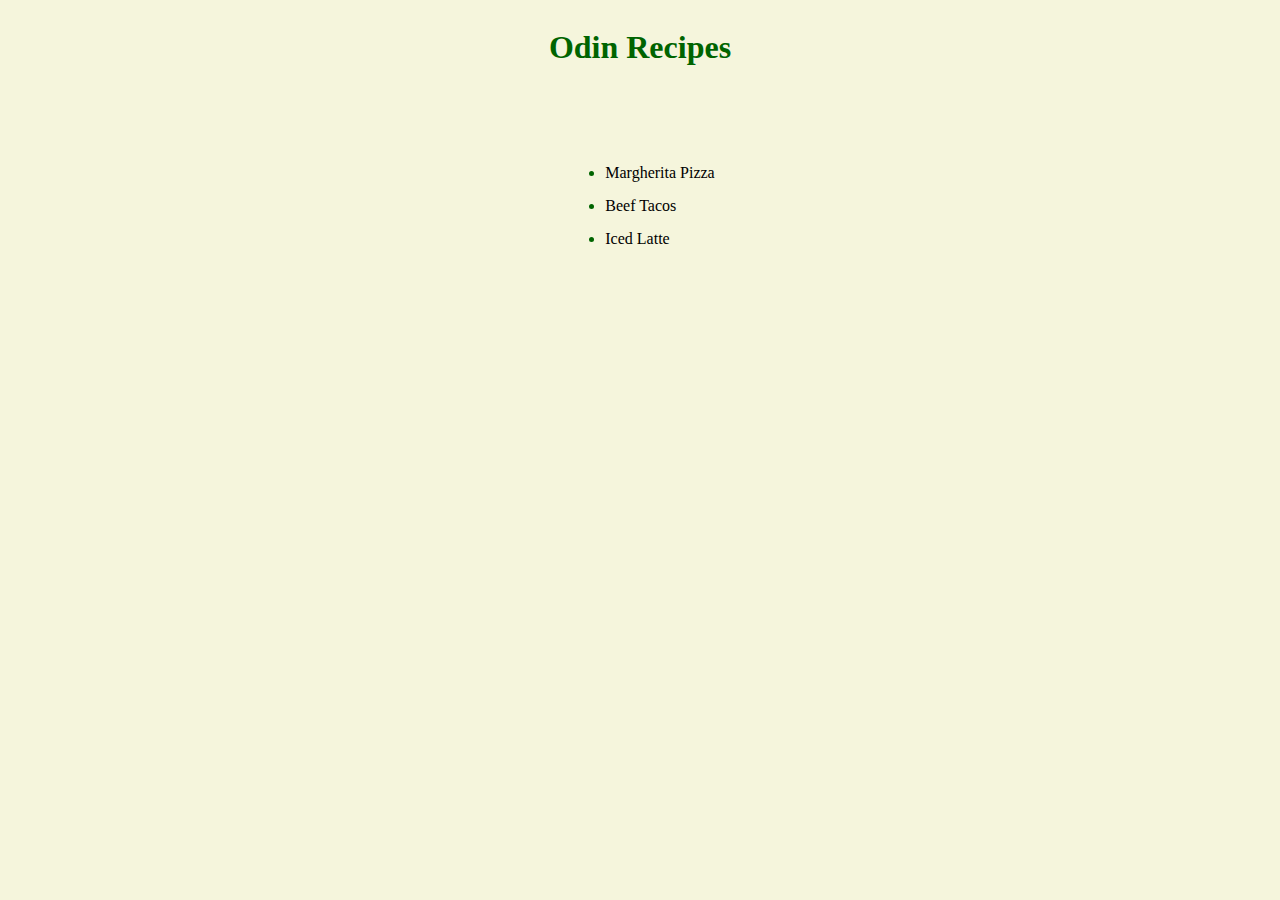
<file: index.html>
<!DOCTYPE html>
<html lang="en">
<head>
    <meta charset="UTF-8">
    <meta name="viewport" content="width=device-width, initial-scale=1.0">
    <title>Odin Recipes</title>
    <link rel="stylesheet" href="style.css">
</head>
<body>
    <h1>Odin Recipes</h1>
    <div class="recipe-list">
        <ul>
            <li><a href="recipes/margherita-pizza.html">Margherita Pizza</a></li>
            <li><a href="recipes/beef-tacos.html">Beef Tacos</a></li>
            <li><a href="recipes/iced-latte.html">Iced Latte</a></li>
        </ul>
    </div>
    
</body>
</html>
</file>
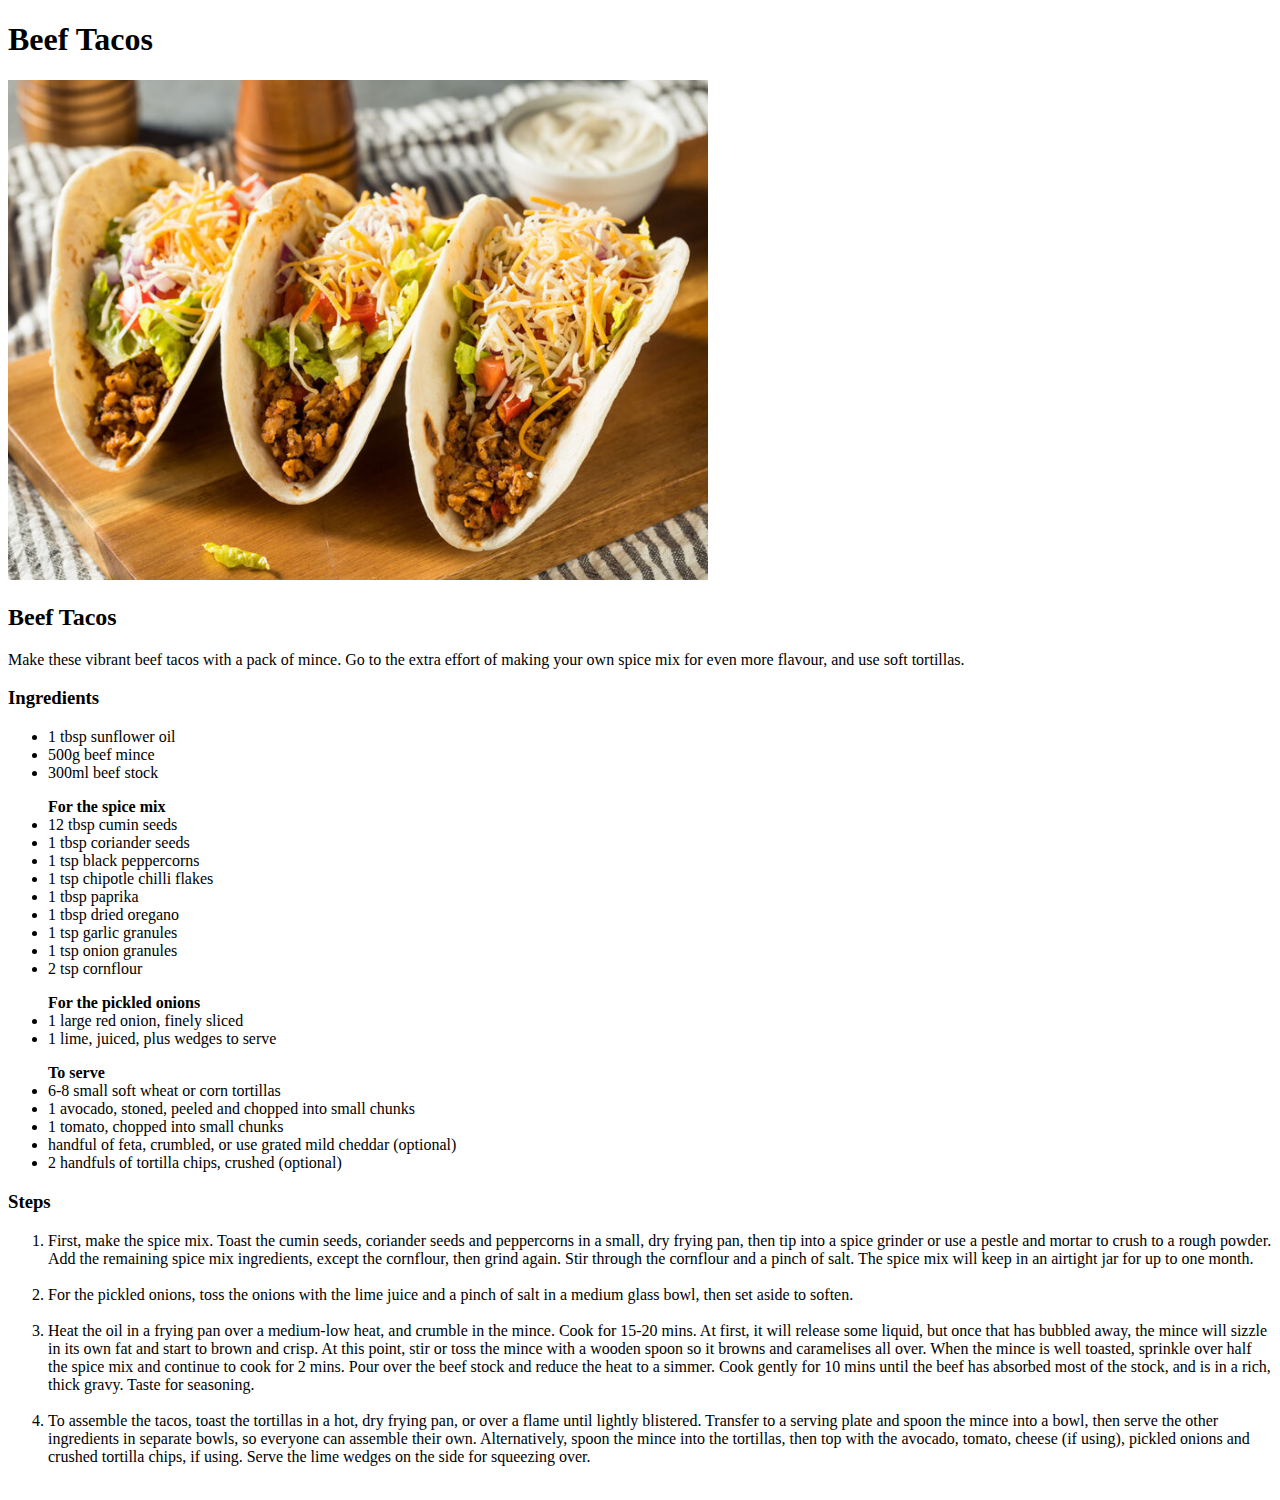
<file: recipes/beef-tacos.html>
<!DOCTYPE html>
<html lang="en">
<head>
    <meta charset="UTF-8">
    <meta name="viewport" content="width=device-width, initial-scale=1.0">
    <title>Beef Tacos Recipe</title>
</head>
<body>
    <h1>Beef Tacos</h1>
    <img src="../images/beef-tacos.jpg" alt="picture of beef tacos" height="500" width="700">

    <h2>Beef Tacos</h2>
    <p>Make these vibrant beef tacos with a pack of mince. Go to the extra effort of making your own spice mix for even more flavour, and use soft tortillas.</p>

    <h3>Ingredients</h3>
    <ul>
        <li>1 tbsp sunflower oil</li>
        <li>500g beef mince</li>
        <li>300ml beef stock</li>
    </ul>
    <ul><b>For the spice mix</b>
        <li>12 tbsp cumin seeds</li>
        <li>1 tbsp coriander seeds</li>
        <li>1 tsp black peppercorns</li>
        <li>1 tsp chipotle chilli flakes</li>
        <li>1 tbsp paprika</li>
        <li>1 tbsp dried oregano</li>
        <li>1 tsp garlic granules</li>
        <li>1 tsp onion granules</li>
        <li>2 tsp cornflour</li>
    </ul>
    <ul><b>For the pickled onions</b>
        <li>1 large red onion, finely sliced</li>
        <li>1 lime, juiced, plus wedges to serve</li>
    </ul>
    <ul><b>To serve</b>
        <li>6-8 small soft wheat or corn tortillas</li>
        <li>1 avocado, stoned, peeled and chopped into small chunks</li>
        <li>1 tomato, chopped into small chunks</li>
        <li>handful of feta, crumbled, or use grated mild cheddar (optional)</li>
        <li>2 handfuls of tortilla chips, crushed (optional)</li>
    </ul>

    <h3>Steps</h3>
    <ol>
        <li>First, make the spice mix. Toast the cumin seeds, coriander seeds and peppercorns in a small, dry frying pan, then tip into a spice grinder or use a pestle and mortar to crush to a rough powder. Add the remaining spice mix ingredients, except the cornflour, then grind again. Stir through the cornflour and a pinch of salt. The spice mix will keep in an airtight jar for up to one month.</li><br>
        <li>For the pickled onions, toss the onions with the lime juice and a pinch of salt in a medium glass bowl, then set aside to soften.</li><br>
        <li>Heat the oil in a frying pan over a medium-low heat, and crumble in the mince. Cook for 15-20 mins. At first, it will release some liquid, but once that has bubbled away, the mince will sizzle in its own fat and start to brown and crisp. At this point, stir or toss the mince with a wooden spoon so it browns and caramelises all over. When the mince is well toasted, sprinkle over half the spice mix and continue to cook for 2 mins. Pour over the beef stock and reduce the heat to a simmer. Cook gently for 10 mins until the beef has absorbed most of the stock, and is in a rich, thick gravy. Taste for seasoning.</li><br>
        <li>To assemble the tacos, toast the tortillas in a hot, dry frying pan, or over a flame until lightly blistered. Transfer to a serving plate and spoon the mince into a bowl, then serve the other ingredients in separate bowls, so everyone can assemble their own. Alternatively, spoon the mince into the tortillas, then top with the avocado, tomato, cheese (if using), pickled onions and crushed tortilla chips, if using. Serve the lime wedges on the side for squeezing over.</li><br>
    </ol>
</body>
</html>
</file>
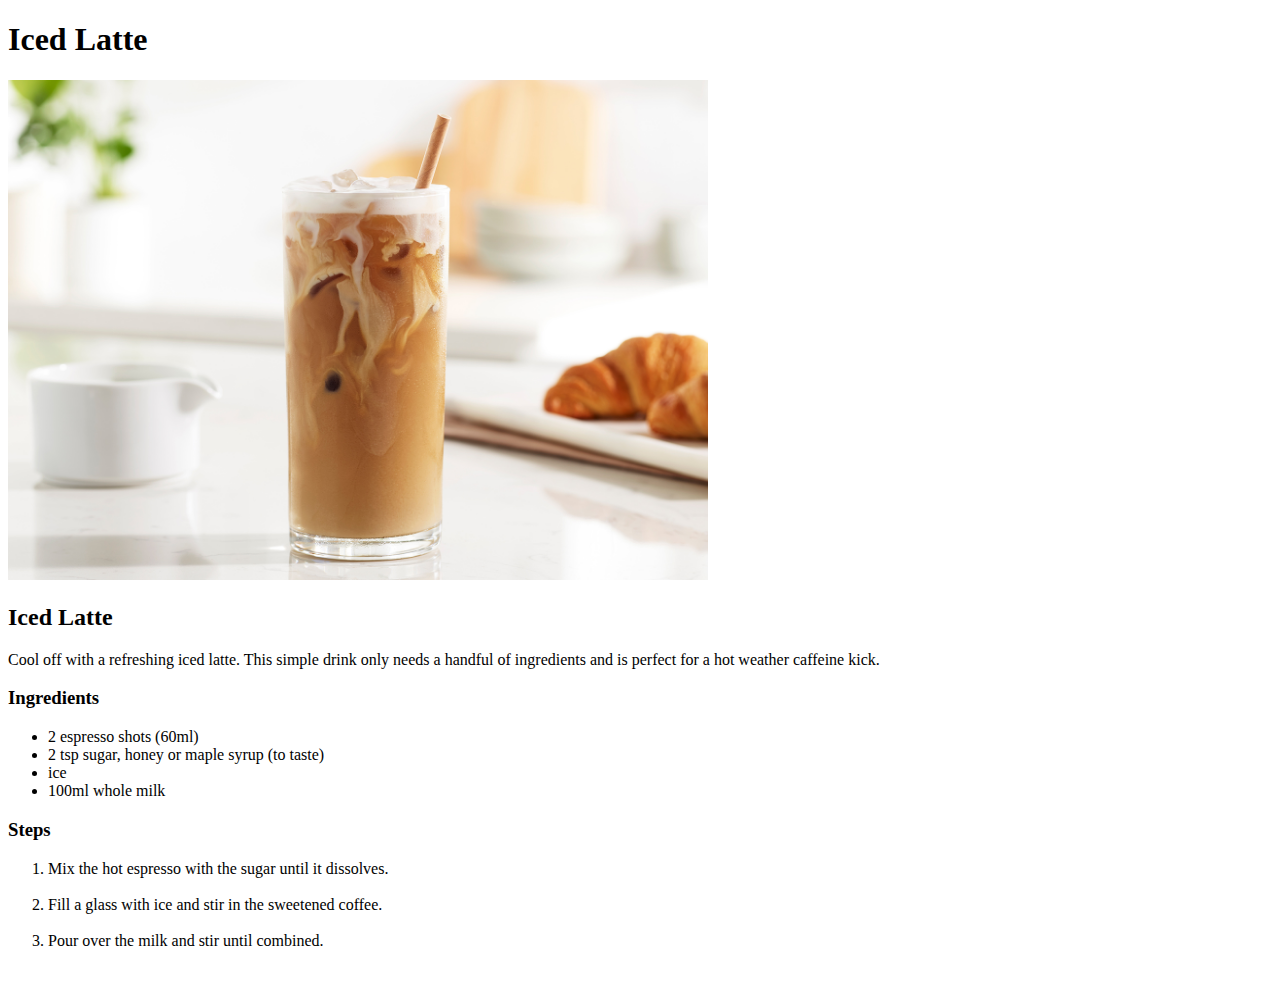
<file: recipes/iced-latte.html>
<!DOCTYPE html>
<html lang="en">
<head>
    <meta charset="UTF-8">
    <meta name="viewport" content="width=device-width, initial-scale=1.0">
    <title>Iced Latte Recipe</title>
</head>
<body>
    <h1>Iced Latte</h1>
    <img src="../images/iced-latte.jpg" alt="picture of iced latte" height="500" width="700">

    <h2>Iced Latte</h2>
    <p>Cool off with a refreshing iced latte. This simple drink only needs a handful of ingredients and is perfect for a hot weather caffeine kick.</p>

    <h3>Ingredients</h3>
    <ul>
        <li>2 espresso shots (60ml)</li>
        <li>2 tsp sugar, honey or maple syrup (to taste)</li>
        <li>ice</li>
        <li>100ml whole milk</li>
    </ul>

    <h3>Steps</h3>
    <ol>
        <li>Mix the hot espresso with the sugar until it dissolves.</li><br>
        <li>Fill a glass with ice and stir in the sweetened coffee.</li><br>
        <li>Pour over the milk and stir until combined.</li><br>
    </ol>
</body>
</html>
</file>
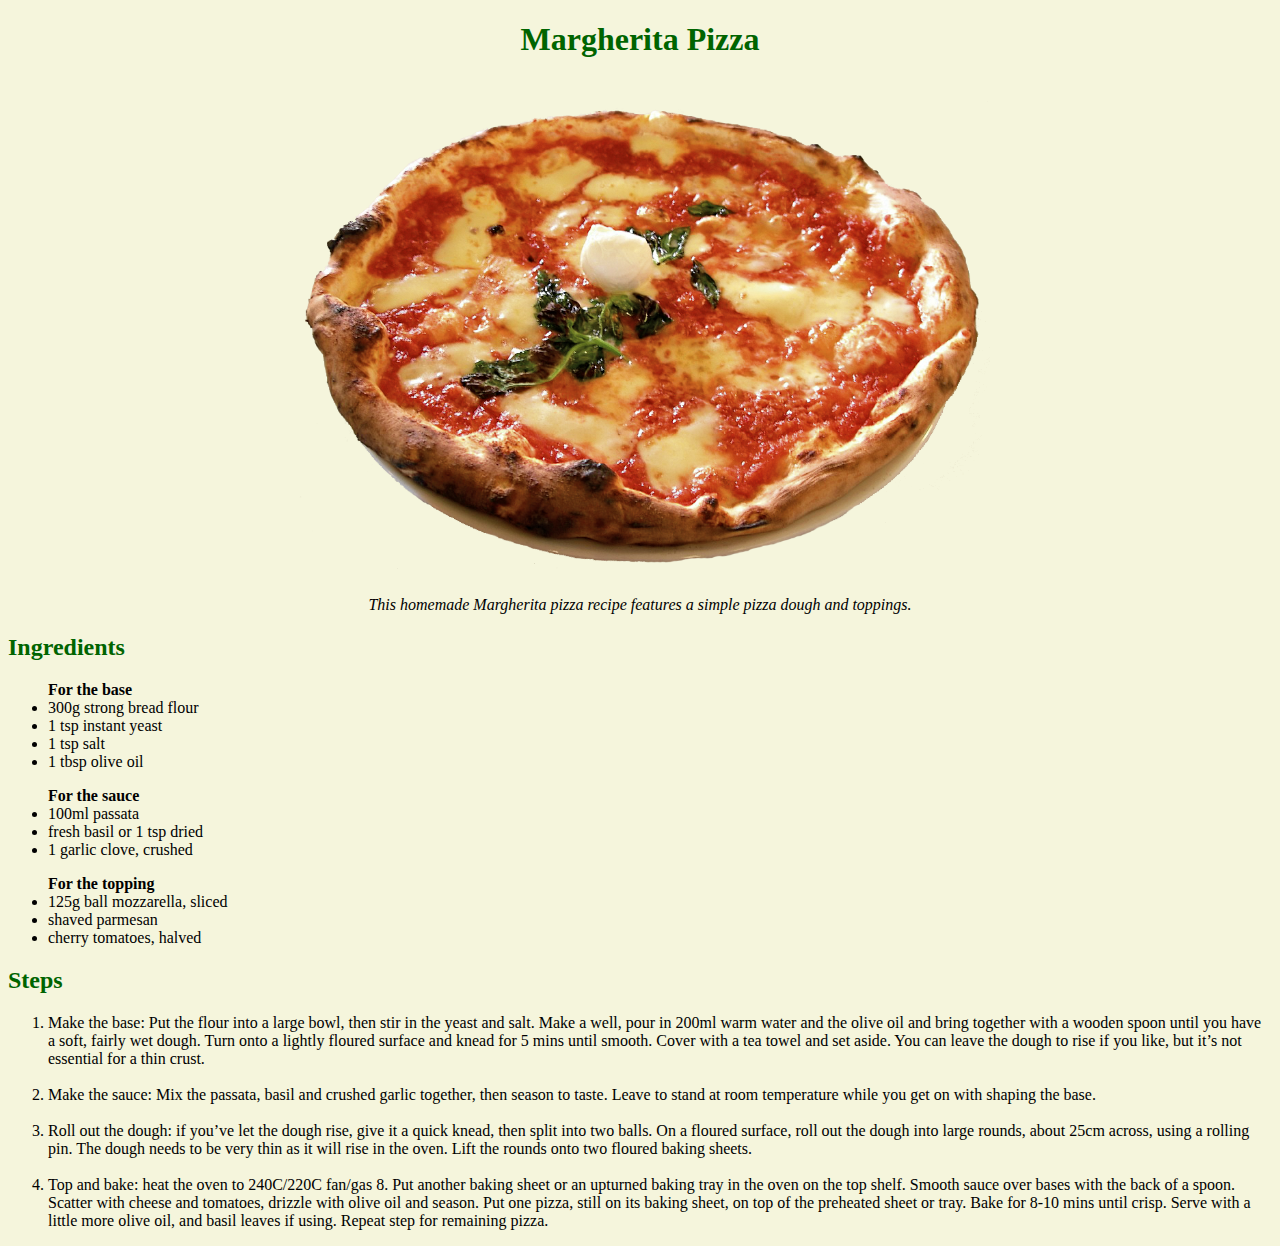
<file: recipes/margherita-pizza.html>
<!DOCTYPE html>
<html lang="en">
<head>
    <meta charset="UTF-8">
    <meta name="viewport" content="width=device-width, initial-scale=1.0">
    <title>Margherita Pizza Recipe</title>
    <link rel="stylesheet" href="../styles/margherita-pizza.css">
</head>
<body>
    <h1>Margherita Pizza</h1>
    <img src="../images/margherita-pizza.png" alt="picture of a margherita pizza" height="500" width="700">

    <p class="description">This homemade Margherita pizza recipe features a simple pizza dough and toppings.</p>

    <h2>Ingredients</h3>
    <ul><b>For the base</b>
        <li>300g strong bread flour</li>
        <li>1 tsp instant yeast</li>
        <li>1 tsp salt</li>
        <li>1 tbsp olive oil</li>
    </ul>
    <ul><b>For the sauce</b>
        <li>100ml passata</li>
        <li>fresh basil or 1 tsp dried</li>
        <li>1 garlic clove, crushed</li>
    </ul>
    <ul><b>For the topping</b>
        <li>125g ball mozzarella, sliced</li>
        <li>shaved parmesan</li>
        <li>cherry tomatoes, halved</li>
    </ul>

    <h2>Steps</h3>
    <ol>
        <li>Make the base: Put the flour into a large bowl, then stir in the yeast and salt. Make a well, pour in 200ml warm water and the olive oil and bring together with a wooden spoon until you have a soft, fairly wet dough. Turn onto a lightly floured surface and knead for 5 mins until smooth. Cover with a tea towel and set aside. You can leave the dough to rise if you like, but it’s not essential for a thin crust.</li><br>
        <li>Make the sauce: Mix the passata, basil and crushed garlic together, then season to taste. Leave to stand at room temperature while you get on with shaping the base.</li><br>
        <li>Roll out the dough: if you’ve let the dough rise, give it a quick knead, then split into two balls. On a floured surface, roll out the dough into large rounds, about 25cm across, using a rolling pin. The dough needs to be very thin as it will rise in the oven. Lift the rounds onto two floured baking sheets.</li><br>
        <li>Top and bake: heat the oven to 240C/220C fan/gas 8. Put another baking sheet or an upturned baking tray in the oven on the top shelf. Smooth sauce over bases with the back of a spoon. Scatter with cheese and tomatoes, drizzle with olive oil and season. Put one pizza, still on its baking sheet, on top of the preheated sheet or tray. Bake for 8-10 mins until crisp. Serve with a little more olive oil, and basil leaves if using. Repeat step for remaining pizza.</li>
    </ol>
</body>
</html>
</file>
<file: style.css>
body {
    background-color: beige;
    color: darkgreen;
    font-family: Georgia, serif;
    display: flex;
    flex-direction: column;
}

h1 {
    text-align: center;
    padding-bottom: 60px;
}

.recipe-list {
    display: flex;
    justify-content: center;
}

li {
    margin-bottom: 15px;
}

a:link {
    text-decoration: none;
    color: black;
  }
  
  a:visited {
    text-decoration: none;
    color: black;
  }
  
  a:hover {
    text-decoration: underline;
    color: darkgreen;
  }
  
  a:active {
    text-decoration: underline;
  }
</file>
<file: styles/margherita-pizza.css>
body {
    background-color: beige;
    font-family: Georgia, serif;
}

h1 {
    text-align: center;
    color: darkgreen;
}

h2 {
    color: darkgreen;
}

p.description {
    text-align: center;
    font-style: italic;
}

img {
    display: block;
    margin-left: auto;
    margin-right: auto;
}
</file>
